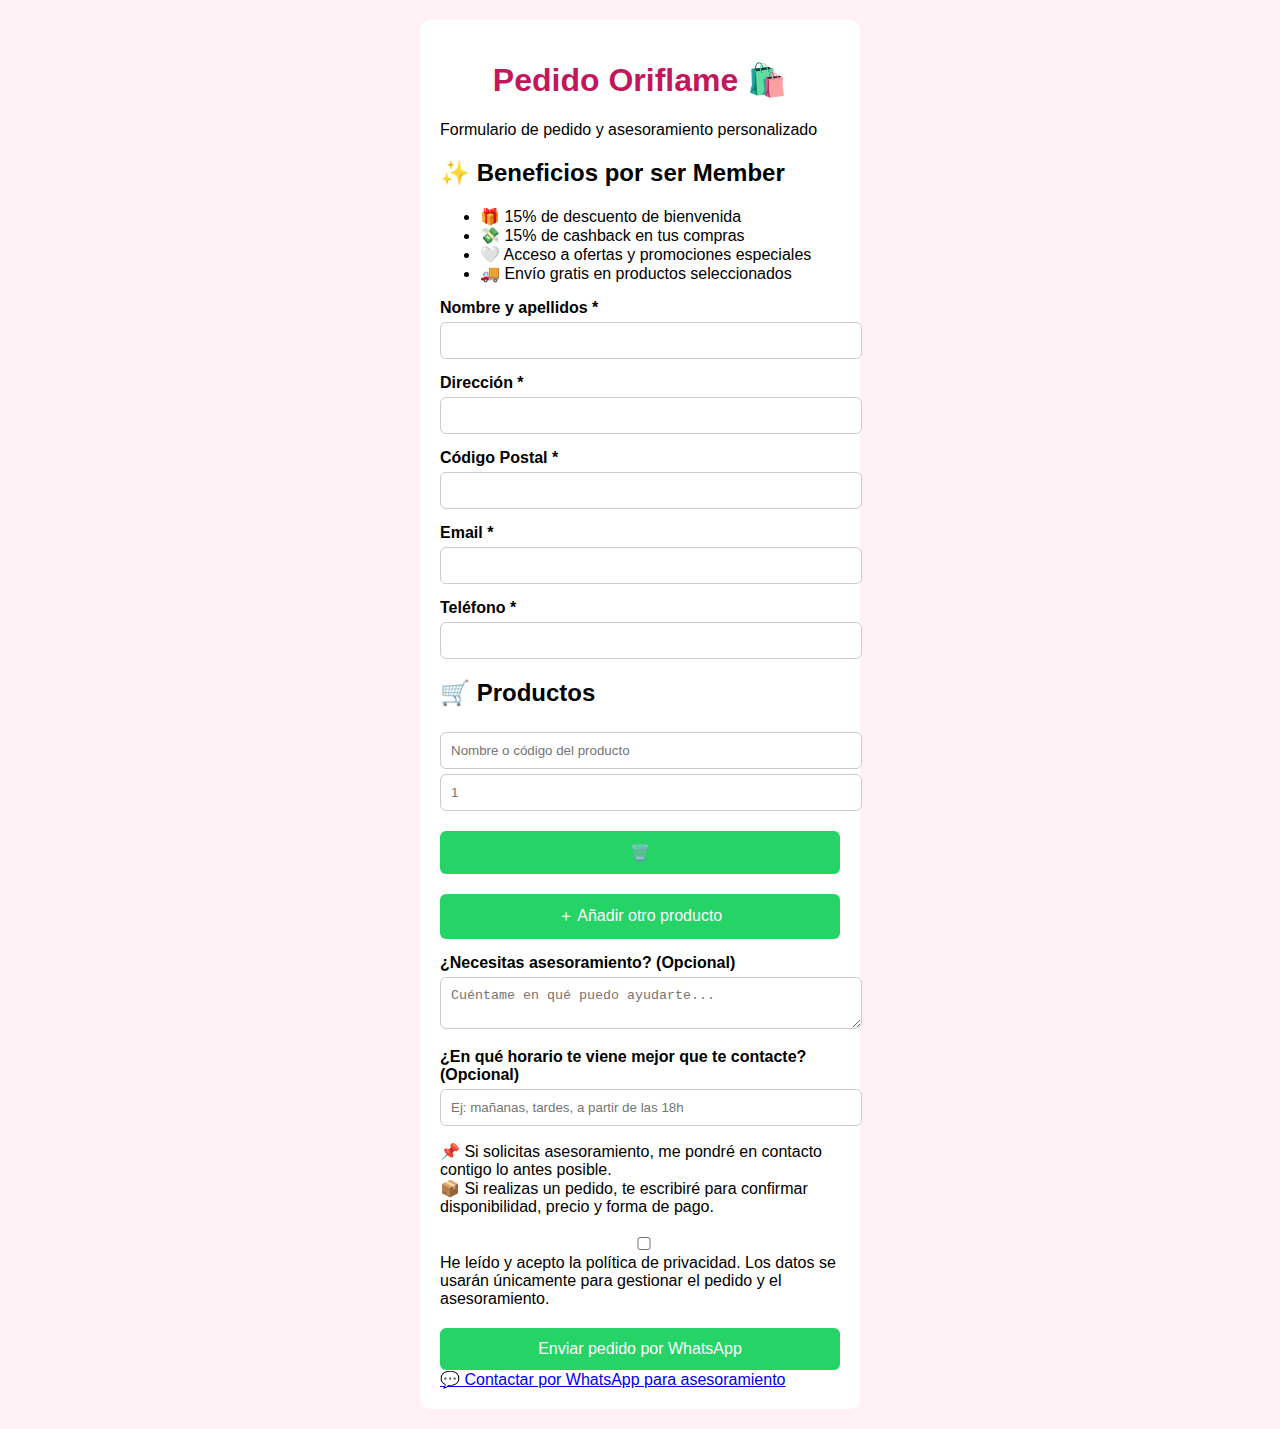
<file: index.html>
<!DOCTYPE html>
<html lang="es">
<head>
  <meta charset="UTF-8">
  <meta name="viewport" content="width=device-width, initial-scale=1.0">
  <title>Pedido Oriflame</title>
  <link rel="stylesheet" href="styles.css">
</head>

<body>
  <div class="container">

    <h1>Pedido Oriflame 🛍️</h1>
    <p class="subtitulo">Formulario de pedido y asesoramiento personalizado</p>

    <div class="beneficios">
      <h2>✨ Beneficios por ser Member</h2>
      <ul>
        <li>🎁 15% de descuento de bienvenida</li>
        <li>💸 15% de cashback en tus compras</li>
        <li>🤍 Acceso a ofertas y promociones especiales</li>
        <li>🚚 Envío gratis en productos seleccionados</li>
      </ul>
    </div>

    <form id="pedidoForm">

      <label>Nombre y apellidos *</label>
      <input type="text" id="nombre" required>

      <label>Dirección *</label>
      <input type="text" id="direccion" required>

      <label>Código Postal *</label>
      <input type="text" id="cp" required>

      <label>Email *</label>
      <input type="email" id="email" required>

      <label>Teléfono *</label>
      <input type="tel" id="telefono" required>

      <h2>🛒 Productos</h2>

      <div id="productos">
        <div class="producto">
          <input type="text" class="producto-nombre" placeholder="Nombre o código del producto">
          <input type="number" class="producto-cantidad" placeholder="1" min="1">
          <button type="button" class="eliminar">🗑️</button>
        </div>
      </div>

      <button type="button" class="add" onclick="añadirProducto()">＋ Añadir otro producto</button>

      <label>¿Necesitas asesoramiento? (Opcional)</label>
      <textarea id="asesoramiento" placeholder="Cuéntame en qué puedo ayudarte..."></textarea>

      <label>¿En qué horario te viene mejor que te contacte? (Opcional)</label>
      <input type="text" id="horario" placeholder="Ej: mañanas, tardes, a partir de las 18h">

      <p class="info">
        📌 Si solicitas asesoramiento, me pondré en contacto contigo lo antes posible.<br>
        📦 Si realizas un pedido, te escribiré para confirmar disponibilidad, precio y forma de pago.
      </p>

      <div class="privacidad">
        <input type="checkbox" id="privacidad" required>
        <span>
          He leído y acepto la política de privacidad. Los datos se usarán únicamente para gestionar el pedido y el asesoramiento.
        </span>
      </div>

      <button type="button" class="enviar" onclick="enviarWhatsApp()">
        Enviar pedido por WhatsApp
      </button>

      <a class="contactar" href="https://wa.me/34610274439?text=Hola,%20%C2%BFpuedes%20asesorarme%3F" target="_blank">
        💬 Contactar por WhatsApp para asesoramiento
      </a>

    </form>
  </div>

  <script>
    function añadirProducto() {
      const contenedor = document.getElementById("productos");
      const div = document.createElement("div");
      div.className = "producto";
      div.innerHTML = `
        <input type="text" class="producto-nombre" placeholder="Nombre o código del producto">
        <input type="number" class="producto-cantidad" placeholder="1" min="1">
        <button type="button" class="eliminar">🗑️</button>
      `;
      contenedor.appendChild(div);

      div.querySelector(".eliminar").onclick = () => div.remove();
    }

    document.addEventListener("click", function (e) {
      if (e.target.classList.contains("eliminar")) {
        e.target.parentElement.remove();
      }
    });

    function enviarWhatsApp() {
      if (!document.getElementById("privacidad").checked) {
        alert("Debes aceptar la política de privacidad.");
        return;
      }

      const nombre = document.getElementById("nombre").value;
      const direccion = document.getElementById("direccion").value;
      const cp = document.getElementById("cp").value;
      const email = document.getElementById("email").value;
      const telefono = document.getElementById("telefono").value;
      const horario = document.getElementById("horario").value;
      const asesoramiento = document.getElementById("asesoramiento").value;

      let mensaje = `🛍️ *Nuevo pedido Oriflame*%0A%0A`;
      mensaje += `👤 Nombre: ${nombre}%0A`;
      mensaje += `🏠 Dirección: ${direccion}%0A`;
      mensaje += `📮 CP: ${cp}%0A`;
      mensaje += `📧 Email: ${email}%0A`;
      mensaje += `📞 Teléfono: ${telefono}%0A`;

      if (horario) {
        mensaje += `⏰ Horario preferido: ${horario}%0A`;
      }

      mensaje += `%0A🛒 *Productos:*%0A`;

      document.querySelectorAll(".producto").forEach((prod) => {
        const nombreProd = prod.querySelector(".producto-nombre").value;
        const cantidadProd = prod.querySelector(".producto-cantidad").value;
        if (nombreProd) {
          mensaje += `- ${nombreProd} x ${cantidadProd}%0A`;
        }
      });

      if (asesoramiento) {
        mensaje += `%0A💬 Asesoramiento:%0A${asesoramiento}`;
      }

      window.location.href = `https://wa.me/34610274439?text=${mensaje}`;
    }
  </script>

</body>
</html>
</file>
<file: styles.css>
body {
  font-family: Arial, sans-serif;
  background: #fff1f5;
  margin: 0;
  padding: 20px;
}

.container {
  max-width: 400px;
  margin: auto;
  background: white;
  padding: 20px;
  border-radius: 10px;
}

h1 {
  text-align: center;
  color: #c2185b;
}

label {
  display: block;
  margin-top: 15px;
  font-weight: bold;
}

input, textarea {
  width: 100%;
  padding: 10px;
  margin-top: 5px;
  border-radius: 6px;
  border: 1px solid #ccc;
}

button {
  margin-top: 20px;
  width: 100%;
  padding: 12px;
  background: #25d366;
  color: white;
  border: none;
  border-radius: 6px;
  font-size: 16px;
}
</file>
